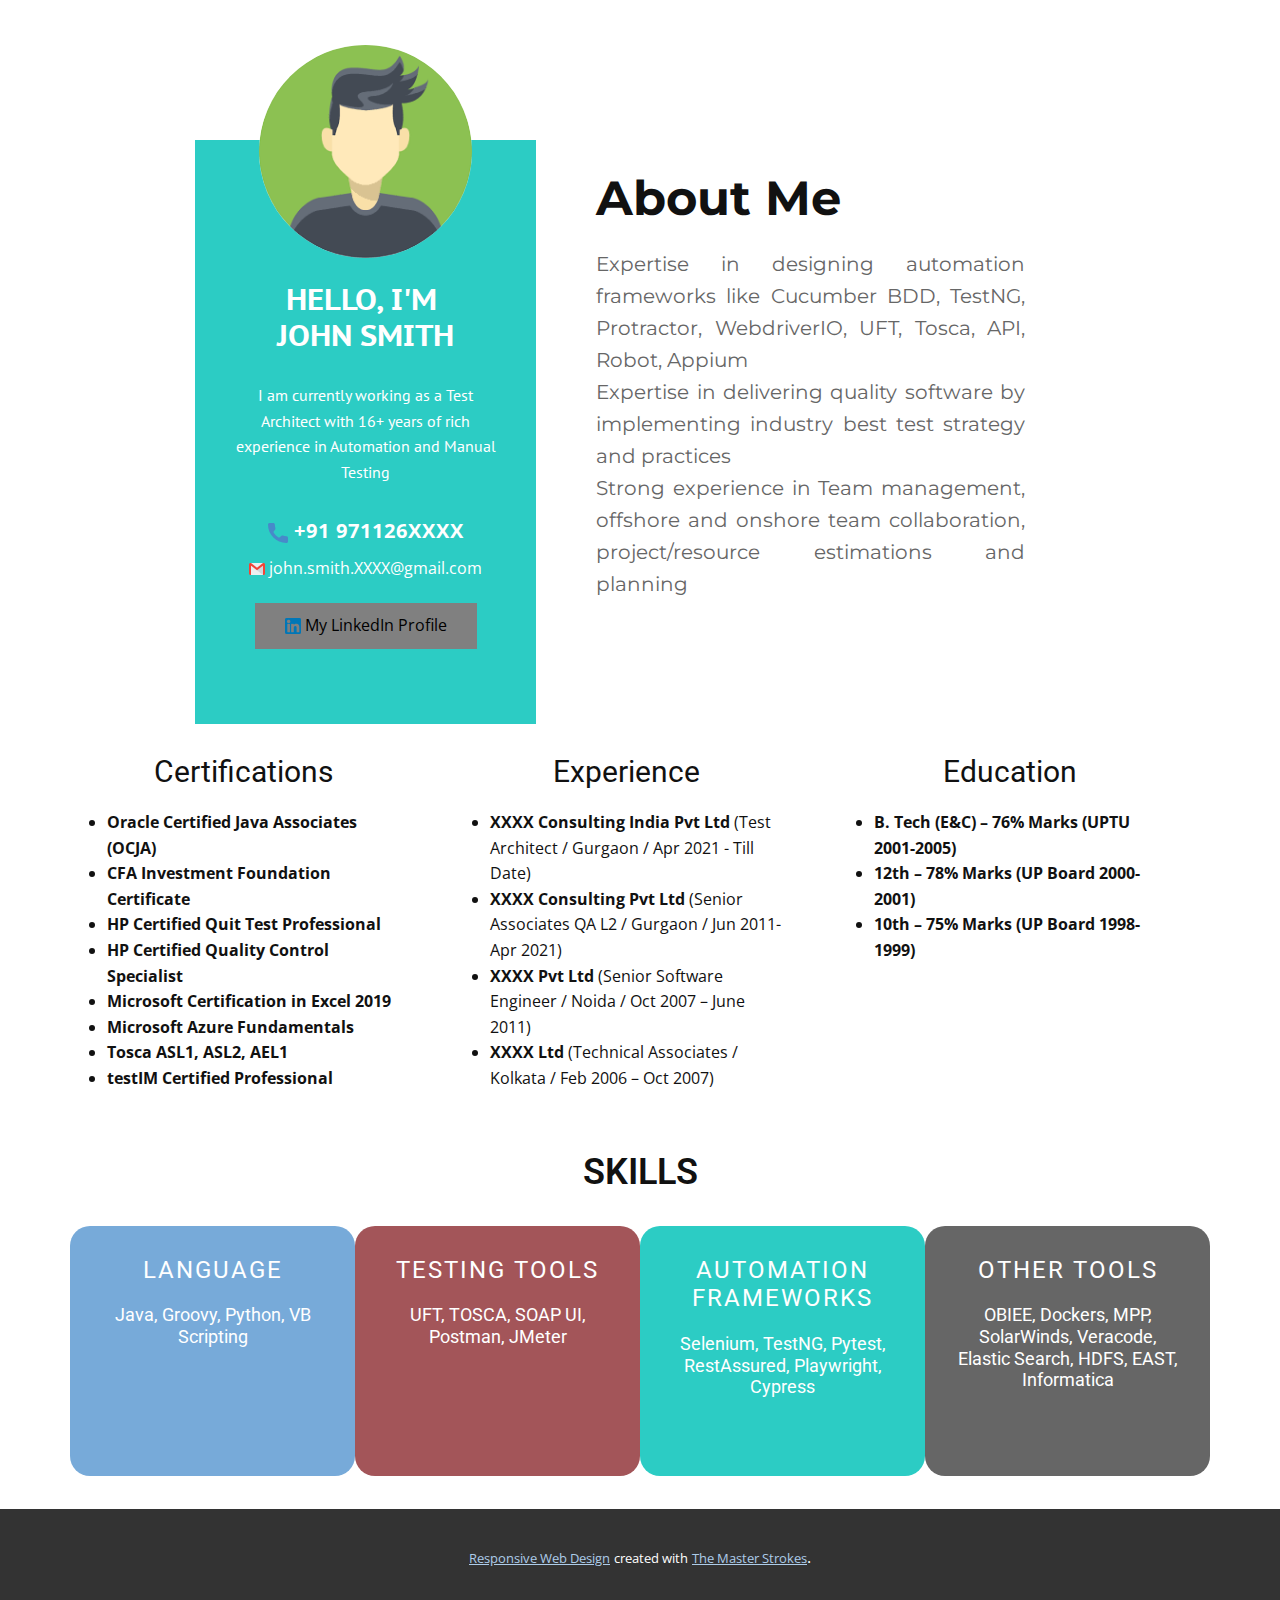
<file: docs/index.html>
<!DOCTYPE html>
<html style="font-size: 16px;" lang="en"><head>
    <meta name="viewport" content="width=device-width, initial-scale=1.0">
    <meta charset="utf-8">
    <meta name="keywords" content="SKILLS">
    <meta name="description" content="">
    <title>Home</title>
    <link rel="stylesheet" href="nicepage.css" media="screen">
<link rel="stylesheet" href="Home.css" media="screen">
    <script class="u-script" type="text/javascript" src="jquery.js" "="" defer=""></script>
    <script class="u-script" type="text/javascript" src="nicepage.js" "="" defer=""></script>
    <meta name="generator" content="Nicepage 4.16.0, nicepage.com">
    <link id="u-theme-google-font" rel="stylesheet" href="https://fonts.googleapis.com/css?family=Roboto:100,100i,300,300i,400,400i,500,500i,700,700i,900,900i|Open+Sans:300,300i,400,400i,500,500i,600,600i,700,700i,800,800i">
    <link id="u-page-google-font" rel="stylesheet" href="https://fonts.googleapis.com/css?family=PT+Sans:400,400i,700,700i|Montserrat:100,100i,200,200i,300,300i,400,400i,500,500i,600,600i,700,700i,800,800i,900,900i|PT+Sans+Caption:400,700">
    
    
    
    
    <script type="application/ld+json">{
		"@context": "http://schema.org",
		"@type": "Organization",
		"name": "ResumeNikhilJain"
}</script>
    <meta name="theme-color" content="#478ac9">
    <meta property="og:title" content="Home">
    <meta property="og:description" content="">
    <meta property="og:type" content="website">
  </head>
  <body data-home-page="Home.html" data-home-page-title="Home" class="u-body u-xl-mode" data-lang="en">
    <section class="u-align-center-sm u-align-center-xs u-clearfix u-section-1" id="carousel_ad3b">
      <div class="u-clearfix u-sheet u-sheet-1">
        <div class="u-clearfix u-layout-wrap u-layout-wrap-1">
          <div class="u-gutter-0 u-layout">
            <div class="u-layout-row">
              <div class="u-align-center u-container-style u-layout-cell u-palette-4-base u-size-23 u-layout-cell-1">
                <div class="u-container-layout u-container-layout-1">
                  <div class="u-image u-image-circle u-image-1" alt="" data-image-width="1056" data-image-height="1054"></div>
                  <h3 class="u-custom-font u-text u-text-default u-text-1"> Hello, I'm&nbsp;<br>John Smith
                  </h3>
                  <p class="u-custom-font u-font-pt-sans u-text u-text-2"> I am ​currently working as a Test Architect with 16+ years of rich experience 
in Automation and Manual Testing</p>
                  <a href="https://nicepage.com/k/card-html-templates" class="u-active-none u-btn u-button-style u-hover-none u-none u-text-hover-palette-1-base u-btn-1"><span class="u-icon u-text-palette-1-base"><svg class="u-svg-content" viewBox="0 0 405.333 405.333" x="0px" y="0px" style="width: 1em; height: 1em;"><path d="M373.333,266.88c-25.003,0-49.493-3.904-72.704-11.563c-11.328-3.904-24.192-0.896-31.637,6.699l-46.016,34.752    c-52.8-28.181-86.592-61.952-114.389-114.368l33.813-44.928c8.512-8.512,11.563-20.971,7.915-32.64    C142.592,81.472,138.667,56.96,138.667,32c0-17.643-14.357-32-32-32H32C14.357,0,0,14.357,0,32    c0,205.845,167.488,373.333,373.333,373.333c17.643,0,32-14.357,32-32V298.88C405.333,281.237,390.976,266.88,373.333,266.88z"></path></svg><img></span>&nbsp;+91 971126XXXX
                  </a>
                  <p class="u-text u-text-3"><span class="u-file-icon u-icon u-icon-2"><img src="images/732200.png" alt=""></span>&nbsp;​john.smith.XXXX@gmail.com
                  </p>
                  <p class="u-text u-text-4">
                    <a class="u-active-none u-border-none u-btn u-button-style u-grey-50 u-hover-none u-text-black u-btn-2" href="https://www.linkedin.com" target="_blank"><span class="u-file-icon u-icon"><img src="images/174857.png" alt=""></span>&nbsp;​My LinkedIn Profile
                    </a>
                  </p>
                </div>
              </div>
              <div class="u-align-center-sm u-align-center-xs u-align-justify-lg u-align-justify-md u-align-justify-xl u-container-style u-layout-cell u-size-37 u-layout-cell-2">
                <div class="u-container-layout u-container-layout-2">
                  <h4 class="u-custom-font u-font-montserrat u-text u-text-default u-text-5">About Me</h4>
                  <p class="u-custom-font u-font-montserrat u-text u-text-default u-text-grey-60 u-text-6"> Expertise in designing automation frameworks like Cucumber BDD, 
TestNG, Protractor, WebdriverIO, UFT, Tosca, API, Robot, Appium&nbsp;<br>Expertise in delivering quality software by implementing industry best 
test strategy and practices&nbsp;<br>Strong experience in Team management, offshore and onshore team 
collaboration, project/resource estimations and planning
                  </p>
                </div>
              </div>
            </div>
          </div>
        </div>
      </div>
    </section>
    <section class="u-align-left u-clearfix u-section-2" id="sec-9998">
      <div class="u-clearfix u-sheet u-valign-middle u-sheet-1">
        <div class="u-list u-list-1">
          <div class="u-repeater u-repeater-1">
            <div class="u-container-style u-list-item u-repeater-item">
              <div class="u-container-layout u-similar-container u-container-layout-1">
                <h3 class="u-align-center u-text u-text-default u-text-1">Certifications</h3>
                <ul class="u-align-left u-text u-text-2">
                  <li>
                    <span style="font-weight: 700;"> Oracle Certified Java Associates (OCJA)</span>
                  </li>
                  <li>
                    <span style="font-weight: 700;">CFA Investment Foundation Certificate</span>
                  </li>
                  <li>
                    <span style="font-weight: 700;">HP Certified Quit Test Professional</span>
                  </li>
                  <li>
                    <span style="font-weight: 700;">HP Certified Quality Control Specialist</span>
                  </li>
                  <li>
                    <span style="font-weight: 700;">Microsoft Certification in Excel 2019</span>
                  </li>
                  <li>
                    <span style="font-weight: 700;">Microsoft Azure Fundamentals</span>
                  </li>
                  <li>
                    <span style="font-weight: 700;">Tosca ASL1, ASL2, AEL1</span>
                  </li>
                  <li>
                    <span style="font-weight: 700;">testIM Certified Professional</span>
                  </li>
                </ul>
              </div>
            </div>
            <div class="u-align-center u-container-style u-list-item u-repeater-item">
              <div class="u-container-layout u-similar-container u-container-layout-2">
                <h3 class="u-align-center u-text u-text-default u-text-3">Experience</h3>
                <ul class="u-align-left u-text u-text-4">
                  <li>
                    <span style="font-weight: 700;">XXXX Consulting India Pvt Ltd</span> (Test Architect / Gurgaon / Apr 2021 - Till Date)
                  </li>
                  <li>
                    <span style="font-weight: 700;">XXXX Consulting Pvt Ltd</span> (Senior Associates QA L2 / Gurgaon / Jun 2011-Apr 2021)
                  </li>
                  <li>
                    <span style="font-weight: 700;">XXXX Pvt Ltd</span> (Senior Software Engineer / Noida / Oct 2007 – June 2011)
                  </li>
                  <li>
                    <span style="font-weight: 700;">XXXX Ltd</span> (Technical Associates / Kolkata / Feb 2006 – Oct 2007)
                  </li>
                </ul>
              </div>
            </div>
            <div class="u-container-style u-list-item u-repeater-item">
              <div class="u-container-layout u-similar-container u-container-layout-3">
                <h3 class="u-align-center u-text u-text-default u-text-5">Education</h3>
                <ul class="u-align-left u-text u-text-6">
                  <li>
                    <span style="font-weight: 700;">B. Tech (E&amp;C) – 76% Marks (UPTU 2001-2005)</span>
                  </li>
                  <li>
                    <span style="font-weight: 700;">12th – 78% Marks (UP Board 2000-2001)</span>
                  </li>
                  <li>
                    <span style="font-weight: 700;">10th – 75% Marks (UP Board 1998-1999)</span>
                  </li>
                </ul>
              </div>
            </div>
          </div>
        </div>
      </div>
    </section>
    <section class="u-align-center u-clearfix u-section-3" id="carousel_4ee2">
      <div class="u-clearfix u-sheet u-sheet-1">
        <h2 class="u-align-center u-text u-text-default u-text-1">SKILLS</h2>
        <div class="u-layout-grid u-list u-list-1">
          <div class="u-repeater u-repeater-1">
            <div class="u-align-center u-container-style u-custom-item u-list-item u-palette-1-light-1 u-radius-20 u-repeater-item u-shape-round u-video-cover u-list-item-1">
              <div class="u-container-layout u-similar-container u-container-layout-1">
                <h4 class="u-custom-item u-text u-text-2">Language</h4>
                <h6 class="u-text u-text-3">Java, Groovy, Python, VB Scripting</h6>
              </div>
            </div>
            <div class="u-align-center u-container-style u-custom-item u-list-item u-palette-2-dark-1 u-radius-20 u-repeater-item u-video-cover u-list-item-2">
              <div class="u-container-layout u-similar-container u-container-layout-2">
                <h4 class="u-custom-item u-text u-text-4">Testing Tools</h4>
                <h6 class="u-text u-text-5">UFT, TOSCA, SOAP UI, Postman, JMeter</h6>
              </div>
            </div>
            <div class="u-align-center u-container-style u-custom-item u-list-item u-palette-4-base u-radius-20 u-repeater-item u-shape-round u-video-cover u-list-item-3">
              <div class="u-container-layout u-similar-container u-container-layout-3">
                <h4 class="u-custom-item u-text u-text-6">Automation Frameworks</h4>
                <h6 class="u-text u-text-7">Selenium, TestNG, Pytest, RestAssured, Playwright, Cypress</h6>
              </div>
            </div>
            <div class="u-align-center u-container-style u-custom-item u-grey-60 u-list-item u-radius-20 u-repeater-item u-list-item-4">
              <div class="u-container-layout u-similar-container u-container-layout-4">
                <h4 class="u-custom-item u-text u-text-8">Other Tools</h4>
                <h6 class="u-text u-text-9"> OBIEE, Dockers, MPP, SolarWinds, Veracode, Elastic Search, HDFS, EAST, Informatica </h6>
              </div>
            </div>
          </div>
        </div>
      </div>
    </section>
    
    
    
    <section class="u-backlink u-clearfix u-grey-80">
      <a class="u-link" href="https://www.themasterstrokes.com/" target="_blank">
        <span>Responsive Web Design</span>
      </a>
      <p class="u-text">
        <span>created with</span>
      </p>
      <a class="u-link" href="https://www.themasterstrokes.com/" target="_blank">
        <span>The Master Strokes</span>
      </a>. 
    </section>
  
</body></html>
</file>
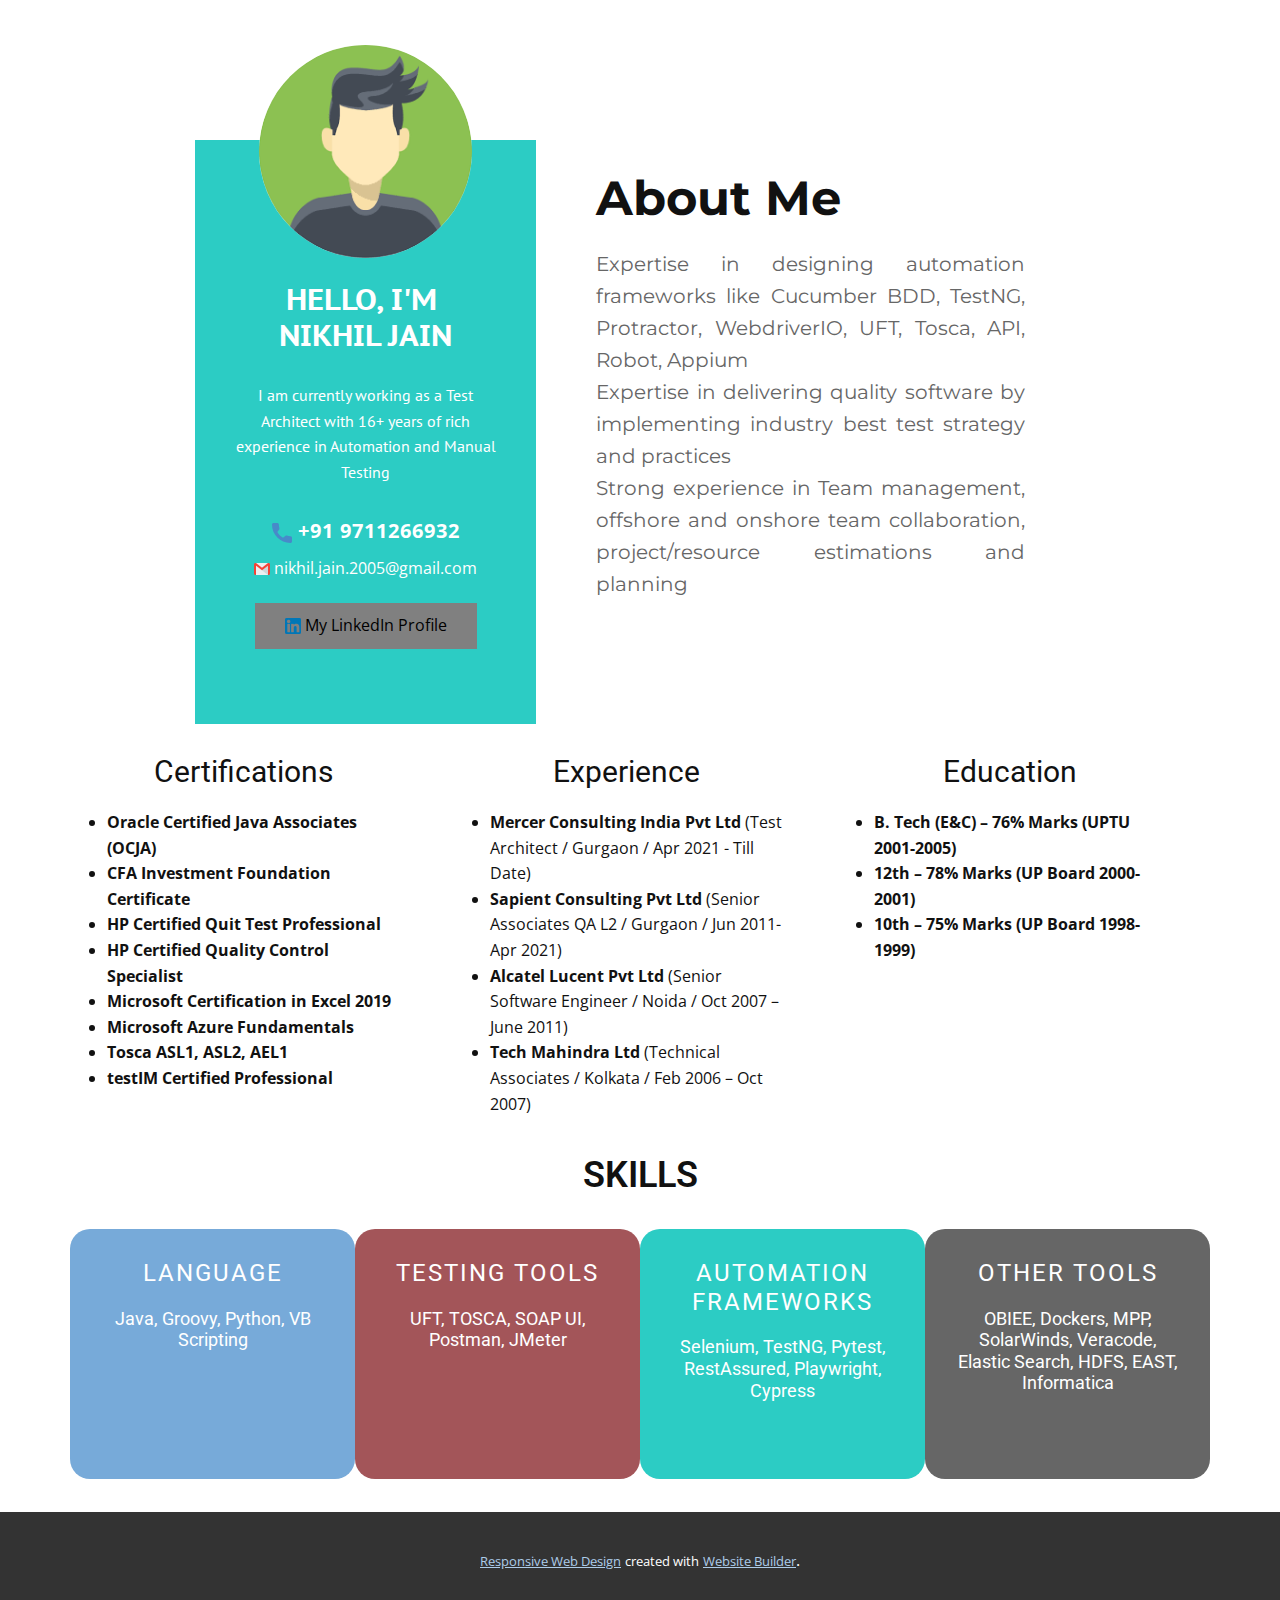
<file: docs/Home.html>
<!DOCTYPE html>
<html style="font-size: 16px;" lang="en"><head>
    <meta name="viewport" content="width=device-width, initial-scale=1.0">
    <meta charset="utf-8">
    <meta name="keywords" content="SKILLS">
    <meta name="description" content="">
    <title>Home</title>
    <link rel="stylesheet" href="nicepage.css" media="screen">
<link rel="stylesheet" href="Home.css" media="screen">
    <script class="u-script" type="text/javascript" src="jquery.js" "="" defer=""></script>
    <script class="u-script" type="text/javascript" src="nicepage.js" "="" defer=""></script>
    <meta name="generator" content="Nicepage 4.16.0, nicepage.com">
    <link id="u-theme-google-font" rel="stylesheet" href="https://fonts.googleapis.com/css?family=Roboto:100,100i,300,300i,400,400i,500,500i,700,700i,900,900i|Open+Sans:300,300i,400,400i,500,500i,600,600i,700,700i,800,800i">
    <link id="u-page-google-font" rel="stylesheet" href="https://fonts.googleapis.com/css?family=PT+Sans:400,400i,700,700i|Montserrat:100,100i,200,200i,300,300i,400,400i,500,500i,600,600i,700,700i,800,800i,900,900i|PT+Sans+Caption:400,700">
    
    
    
    
    <script type="application/ld+json">{
		"@context": "http://schema.org",
		"@type": "Organization",
		"name": "ResumeNikhilJain"
}</script>
    <meta name="theme-color" content="#478ac9">
    <meta property="og:title" content="Home">
    <meta property="og:description" content="">
    <meta property="og:type" content="website">
  </head>
  <body class="u-body u-xl-mode" data-lang="en">
    <section class="u-align-center-sm u-align-center-xs u-clearfix u-section-1" id="carousel_ad3b">
      <div class="u-clearfix u-sheet u-sheet-1">
        <div class="u-clearfix u-layout-wrap u-layout-wrap-1">
          <div class="u-gutter-0 u-layout">
            <div class="u-layout-row">
              <div class="u-align-center u-container-style u-layout-cell u-palette-4-base u-size-23 u-layout-cell-1">
                <div class="u-container-layout u-container-layout-1">
                  <div class="u-image u-image-circle u-image-1" alt="" data-image-width="1056" data-image-height="1054"></div>
                  <h3 class="u-custom-font u-text u-text-default u-text-1"> Hello, I'm&nbsp;<br>Nikhil Jain
                  </h3>
                  <p class="u-custom-font u-font-pt-sans u-text u-text-2"> I am ​currently working as a Test Architect with 16+ years of rich experience 
in Automation and Manual Testing</p>
                  <a href="https://nicepage.com/k/card-html-templates" class="u-active-none u-btn u-button-style u-hover-none u-none u-text-hover-palette-1-base u-btn-1"><span class="u-icon u-text-palette-1-base"><svg class="u-svg-content" viewBox="0 0 405.333 405.333" x="0px" y="0px" style="width: 1em; height: 1em;"><path d="M373.333,266.88c-25.003,0-49.493-3.904-72.704-11.563c-11.328-3.904-24.192-0.896-31.637,6.699l-46.016,34.752    c-52.8-28.181-86.592-61.952-114.389-114.368l33.813-44.928c8.512-8.512,11.563-20.971,7.915-32.64    C142.592,81.472,138.667,56.96,138.667,32c0-17.643-14.357-32-32-32H32C14.357,0,0,14.357,0,32    c0,205.845,167.488,373.333,373.333,373.333c17.643,0,32-14.357,32-32V298.88C405.333,281.237,390.976,266.88,373.333,266.88z"></path></svg><img></span>&nbsp;+91 9711266932
                  </a>
                  <p class="u-text u-text-3"><span class="u-file-icon u-icon u-icon-2"><img src="images/732200.png" alt=""></span>&nbsp;​nikhil.jain.2005@gmail.com
                  </p>
                  <p class="u-text u-text-4">
                    <a class="u-active-none u-border-none u-btn u-button-style u-grey-50 u-hover-none u-text-black u-btn-2" href="https://www.linkedin.com/in/nikhil-jain-b785088/" target="_blank"><span class="u-file-icon u-icon"><img src="images/174857.png" alt=""></span>&nbsp;​My LinkedIn Profile
                    </a>
                  </p>
                </div>
              </div>
              <div class="u-align-center-sm u-align-center-xs u-align-justify-lg u-align-justify-md u-align-justify-xl u-container-style u-layout-cell u-size-37 u-layout-cell-2">
                <div class="u-container-layout u-container-layout-2">
                  <h4 class="u-custom-font u-font-montserrat u-text u-text-default u-text-5">About Me</h4>
                  <p class="u-custom-font u-font-montserrat u-text u-text-default u-text-grey-60 u-text-6"> Expertise in designing automation frameworks like Cucumber BDD, 
TestNG, Protractor, WebdriverIO, UFT, Tosca, API, Robot, Appium&nbsp;<br>Expertise in delivering quality software by implementing industry best 
test strategy and practices&nbsp;<br>Strong experience in Team management, offshore and onshore team 
collaboration, project/resource estimations and planning
                  </p>
                </div>
              </div>
            </div>
          </div>
        </div>
      </div>
    </section>
    <section class="u-align-left u-clearfix u-section-2" id="sec-9998">
      <div class="u-clearfix u-sheet u-valign-middle u-sheet-1">
        <div class="u-list u-list-1">
          <div class="u-repeater u-repeater-1">
            <div class="u-container-style u-list-item u-repeater-item">
              <div class="u-container-layout u-similar-container u-container-layout-1">
                <h3 class="u-align-center u-text u-text-default u-text-1">Certifications</h3>
                <ul class="u-align-left u-text u-text-2">
                  <li>
                    <span style="font-weight: 700;"> Oracle Certified Java Associates (OCJA)</span>
                  </li>
                  <li>
                    <span style="font-weight: 700;">CFA Investment Foundation Certificate</span>
                  </li>
                  <li>
                    <span style="font-weight: 700;">HP Certified Quit Test Professional</span>
                  </li>
                  <li>
                    <span style="font-weight: 700;">HP Certified Quality Control Specialist</span>
                  </li>
                  <li>
                    <span style="font-weight: 700;">Microsoft Certification in Excel 2019</span>
                  </li>
                  <li>
                    <span style="font-weight: 700;">Microsoft Azure Fundamentals</span>
                  </li>
                  <li>
                    <span style="font-weight: 700;">Tosca ASL1, ASL2, AEL1</span>
                  </li>
                  <li>
                    <span style="font-weight: 700;">testIM Certified Professional</span>
                  </li>
                </ul>
              </div>
            </div>
            <div class="u-align-center u-container-style u-list-item u-repeater-item">
              <div class="u-container-layout u-similar-container u-container-layout-2">
                <h3 class="u-align-center u-text u-text-default u-text-3">Experience</h3>
                <ul class="u-align-left u-text u-text-4">
                  <li>
                    <span style="font-weight: 700;">Mercer Consulting India Pvt Ltd</span> (Test Architect / Gurgaon / Apr 2021 - Till Date)
                  </li>
                  <li>
                    <span style="font-weight: 700;">Sapient Consulting Pvt Ltd</span> (Senior Associates QA L2 / Gurgaon / Jun 2011-Apr 2021)
                  </li>
                  <li>
                    <span style="font-weight: 700;">Alcatel Lucent Pvt Ltd</span> (Senior Software Engineer / Noida / Oct 2007 – June 2011)
                  </li>
                  <li>
                    <span style="font-weight: 700;">Tech Mahindra Ltd</span> (Technical Associates / Kolkata / Feb 2006 – Oct 2007)
                  </li>
                </ul>
              </div>
            </div>
            <div class="u-container-style u-list-item u-repeater-item">
              <div class="u-container-layout u-similar-container u-container-layout-3">
                <h3 class="u-align-center u-text u-text-default u-text-5">Education</h3>
                <ul class="u-align-left u-text u-text-6">
                  <li>
                    <span style="font-weight: 700;">B. Tech (E&amp;C) – 76% Marks (UPTU 2001-2005)</span>
                  </li>
                  <li>
                    <span style="font-weight: 700;">12th – 78% Marks (UP Board 2000-2001)</span>
                  </li>
                  <li>
                    <span style="font-weight: 700;">10th – 75% Marks (UP Board 1998-1999)</span>
                  </li>
                </ul>
              </div>
            </div>
          </div>
        </div>
      </div>
    </section>
    <section class="u-align-center u-clearfix u-section-3" id="carousel_4ee2">
      <div class="u-clearfix u-sheet u-sheet-1">
        <h2 class="u-align-center u-text u-text-default u-text-1">SKILLS</h2>
        <div class="u-layout-grid u-list u-list-1">
          <div class="u-repeater u-repeater-1">
            <div class="u-align-center u-container-style u-custom-item u-list-item u-palette-1-light-1 u-radius-20 u-repeater-item u-shape-round u-video-cover u-list-item-1">
              <div class="u-container-layout u-similar-container u-container-layout-1">
                <h4 class="u-custom-item u-text u-text-2">Language</h4>
                <h6 class="u-text u-text-3">Java, Groovy, Python, VB Scripting</h6>
              </div>
            </div>
            <div class="u-align-center u-container-style u-custom-item u-list-item u-palette-2-dark-1 u-radius-20 u-repeater-item u-video-cover u-list-item-2">
              <div class="u-container-layout u-similar-container u-container-layout-2">
                <h4 class="u-custom-item u-text u-text-4">Testing Tools</h4>
                <h6 class="u-text u-text-5">UFT, TOSCA, SOAP UI, Postman, JMeter</h6>
              </div>
            </div>
            <div class="u-align-center u-container-style u-custom-item u-list-item u-palette-4-base u-radius-20 u-repeater-item u-shape-round u-video-cover u-list-item-3">
              <div class="u-container-layout u-similar-container u-container-layout-3">
                <h4 class="u-custom-item u-text u-text-6">Automation Frameworks</h4>
                <h6 class="u-text u-text-7">Selenium, TestNG, Pytest, RestAssured, Playwright, Cypress</h6>
              </div>
            </div>
            <div class="u-align-center u-container-style u-custom-item u-grey-60 u-list-item u-radius-20 u-repeater-item u-list-item-4">
              <div class="u-container-layout u-similar-container u-container-layout-4">
                <h4 class="u-custom-item u-text u-text-8">Other Tools</h4>
                <h6 class="u-text u-text-9"> OBIEE, Dockers, MPP, SolarWinds, Veracode, Elastic Search, HDFS, EAST, Informatica </h6>
              </div>
            </div>
          </div>
        </div>
      </div>
    </section>
    
    
    
    <section class="u-backlink u-clearfix u-grey-80">
      <a class="u-link" href="https://nicepage.com/web-design" target="_blank">
        <span>Responsive Web Design</span>
      </a>
      <p class="u-text">
        <span>created with</span>
      </p>
      <a class="u-link" href="https://nicepage.cloud" target="_blank">
        <span>Website Builder</span>
      </a>. 
    </section>
  
</body></html>
</file>
